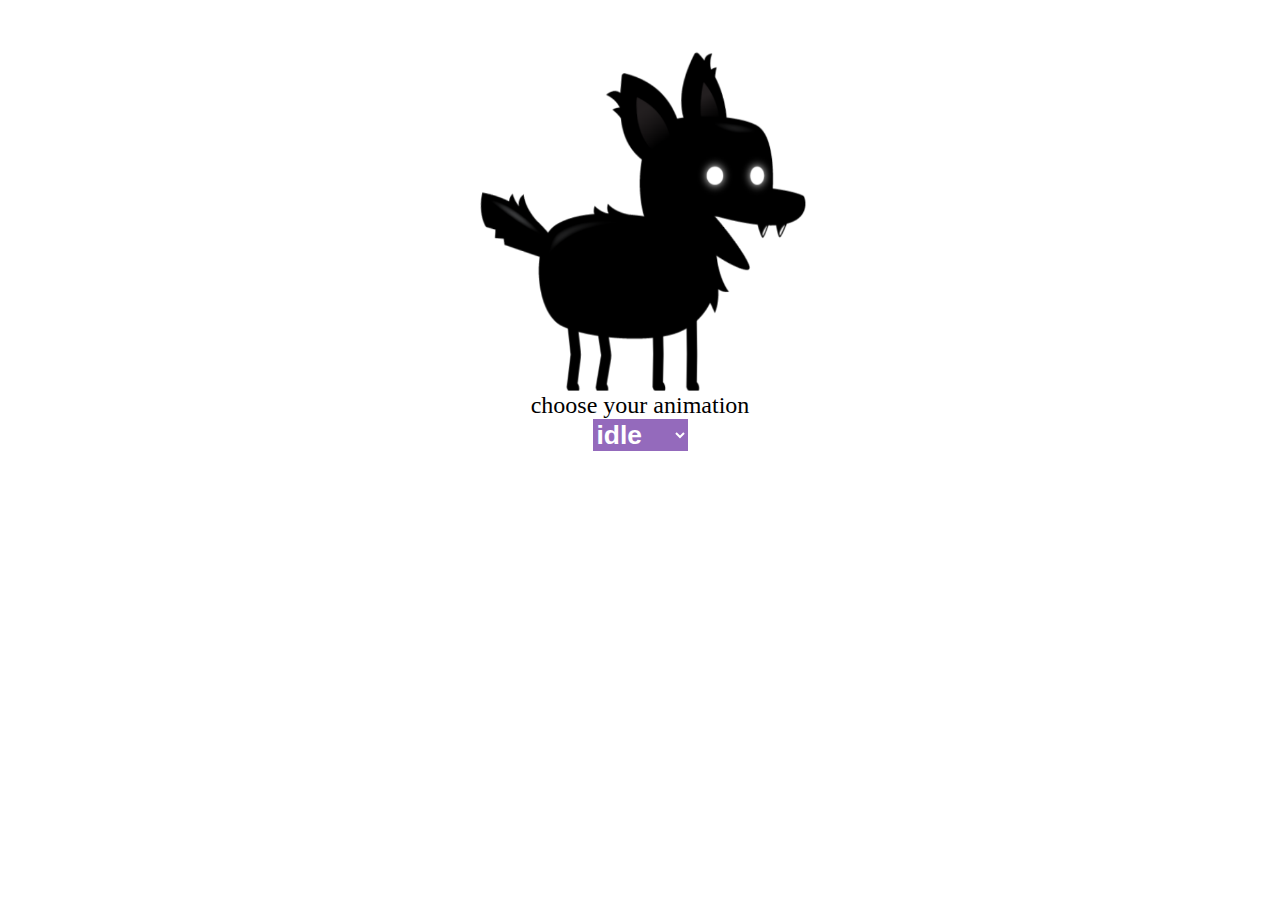
<file: index.html>
<!DOCTYPE html>
<html lang="en">
	<head>
		<meta charset="UTF-8">
		<meta http-equiv="X-UA-Compatible" content="IE=edge">
		<meta name="viewport" content="width=device-width, initial-scale=1.0">
		<title>jeuxvideo</title>
		<link rel="stylesheet" href="style.css">
	</head>
	<body>
		<canvas id="canvas1"></canvas>
		<div class="controls">
			<label for="animatyions">choose your animation</label>
			<select name="animations" id="animations">
				<option value="idle">idle</option>
				<option value="jump">jump</option>

				<option value="fall">fall</option>

				<option value="run">run</option>

				<option value="sit">sit</option>

				<option value="roll">roll</option>
				<option value="dizzy">dizzy</option>
				<option value="bite">bite</option>

				<option value="ko">ko</option>

				<option value="getHit">getHit</option>


			</select>
		</div>
		<script src="script.js"></script>
	</body>
</html>
</file>
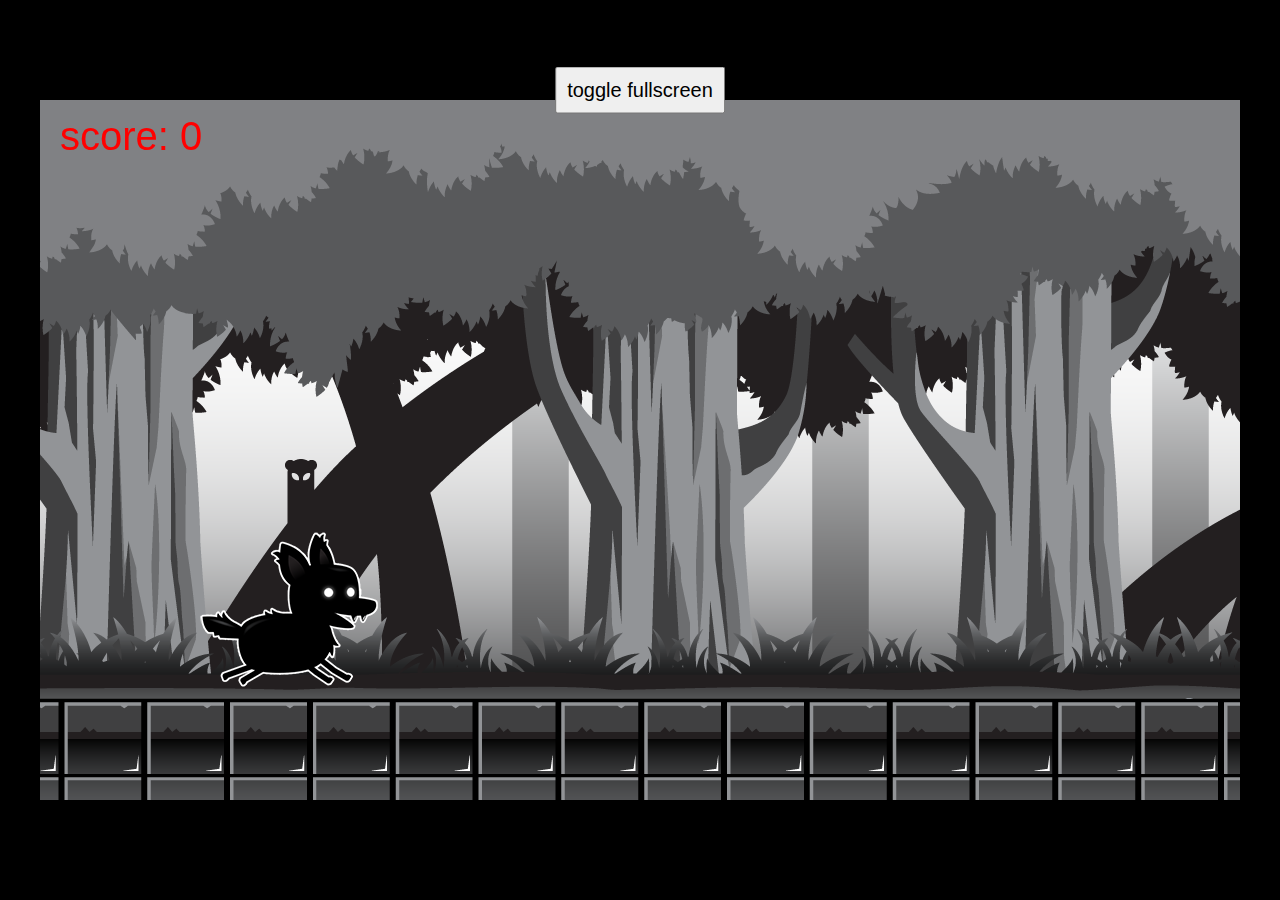
<file: 2dgame.html>
<!DOCTYPE html>
<html lang="en">
	<head>
		<meta charset="UTF-8">
		<meta http-equiv="X-UA-Compatible" content="IE=edge">
		<meta name="viewport" content="width=device-width, initial-scale=1.0">
		<title>2d game</title>

		<link rel="stylesheet" href="2dgame.css">
	</head>
	<body>
		<canvas id="canvas1"></canvas>
		<img src="./img/player.png" alt="" id="playerImage">
		<img src="./img/background/background_single.png" alt="" id="backgroundImage">
		<img src="./img/background/layer-5.png" alt="" id="platformImage">
		<img src="./img/enemy/enemy_1.png" alt="" id="enemyImage">
		<button id="buttonFullscreen">toggle fullscreen</button>

		<script src="2dgame.js"></script>
	</body>
</html>
</file>
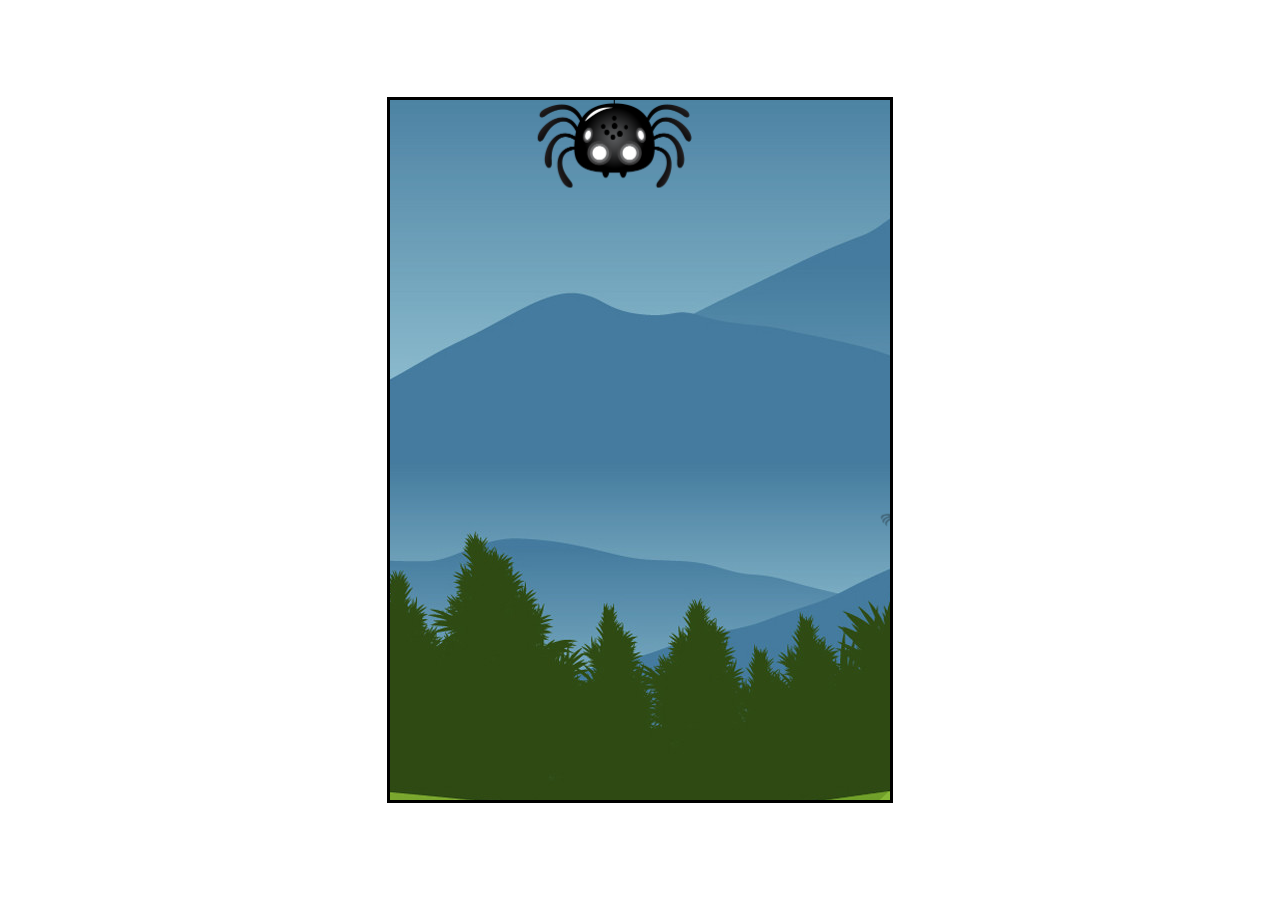
<file: enemyType.html>
<!DOCTYPE html>
<html lang="en">
	<head>
		<meta charset="UTF-8">
		<meta http-equiv="X-UA-Compatible" content="IE=edge">
		<meta name="viewport" content="width=device-width, initial-scale=1.0">
		<title>enemy type</title>
		<link rel="stylesheet" href="./enemyType.css">
	</head>
	<body>
		<canvas id="canvas6"></canvas>
		<img src="./img/enemy/enemy_ghost.png" id="ghost">
		<img src="./img/enemy/enemy_spider.png" id="spider">

		<img src="./img/enemy/enemy_worm.png" id="worm">


		<script src="./enemyType.js"></script>
	</body>
</html>
</file>
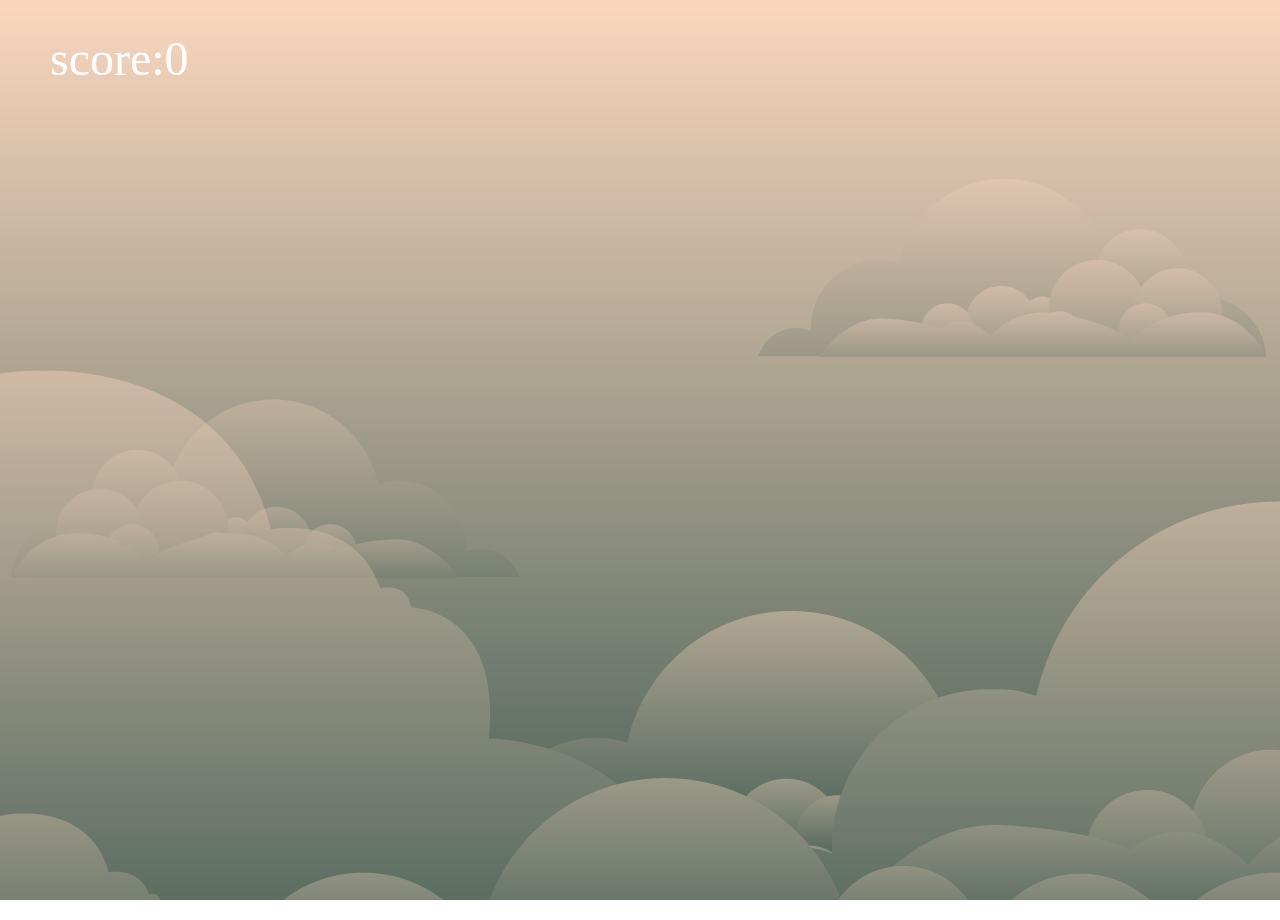
<file: game.html>
<!DOCTYPE html>
<html lang="en">
	<head>
		<meta charset="UTF-8">
		<meta http-equiv="X-UA-Compatible" content="IE=edge">
		<meta name="viewport" content="width=device-width, initial-scale=1.0">
		<title>Javascript game</title>
		<link rel="stylesheet" href="style.css">
	</head>
	<body>


		<canvas id="canvas5"></canvas>
		<canvas id="collisionCanvas"></canvas>

		<script src="game.js"></script>
	</body>
</html>
</file>
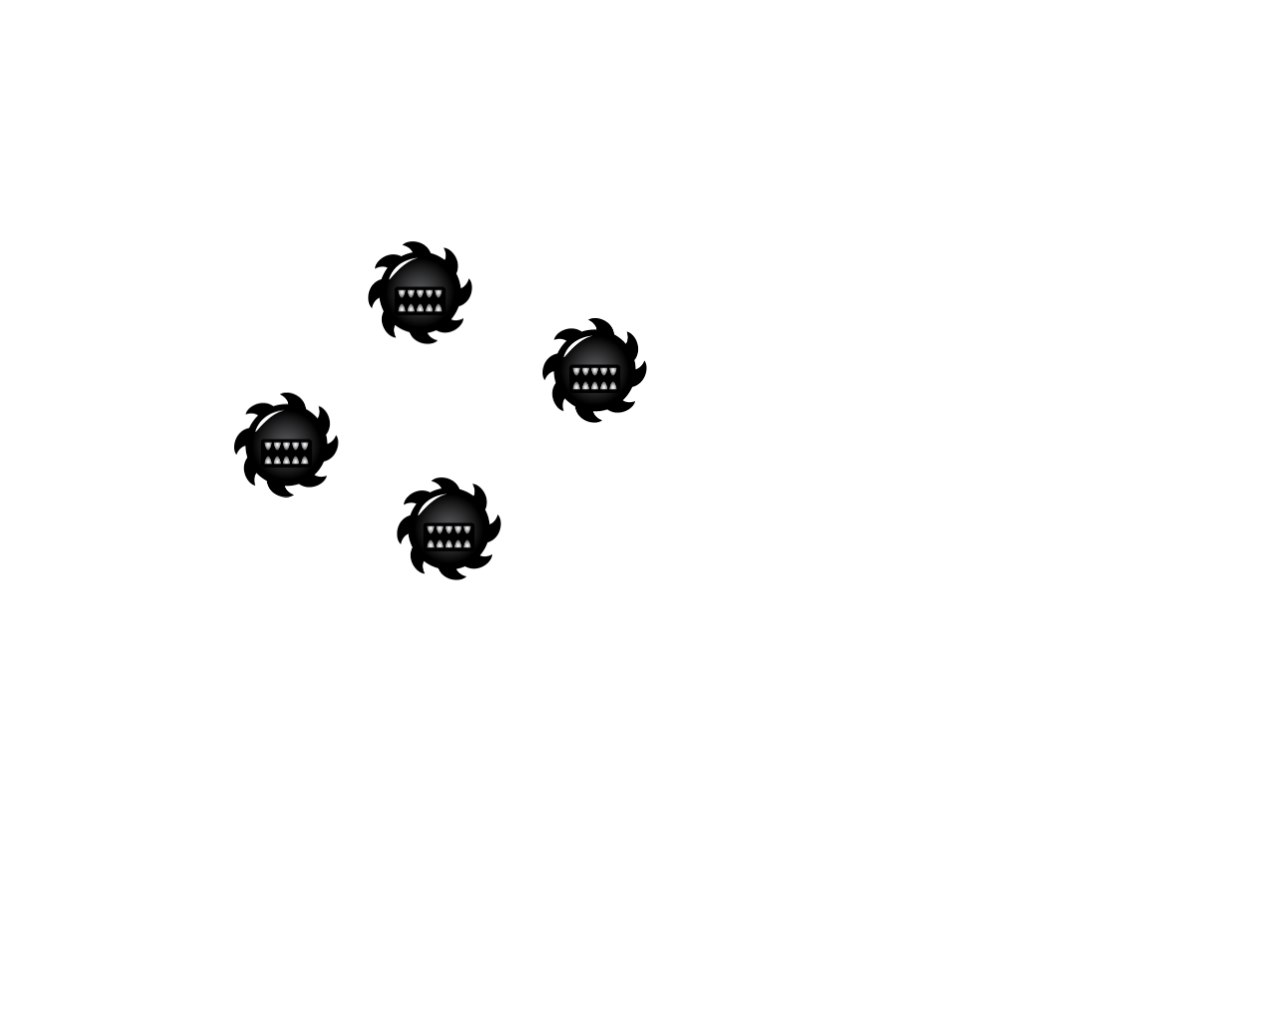
<file: movement.html>
<!DOCTYPE html>
<html lang="en">
	<head>
		<meta charset="UTF-8">
		<meta http-equiv="X-UA-Compatible" content="IE=edge">
		<meta name="viewport" content="width=device-width, initial-scale=1.0">
		<title>movement</title>
	</head>
	<body>
		<canvas id="canvas3"></canvas>


		<script src="movement4.js"></script>
	</body>
</html>
</file>
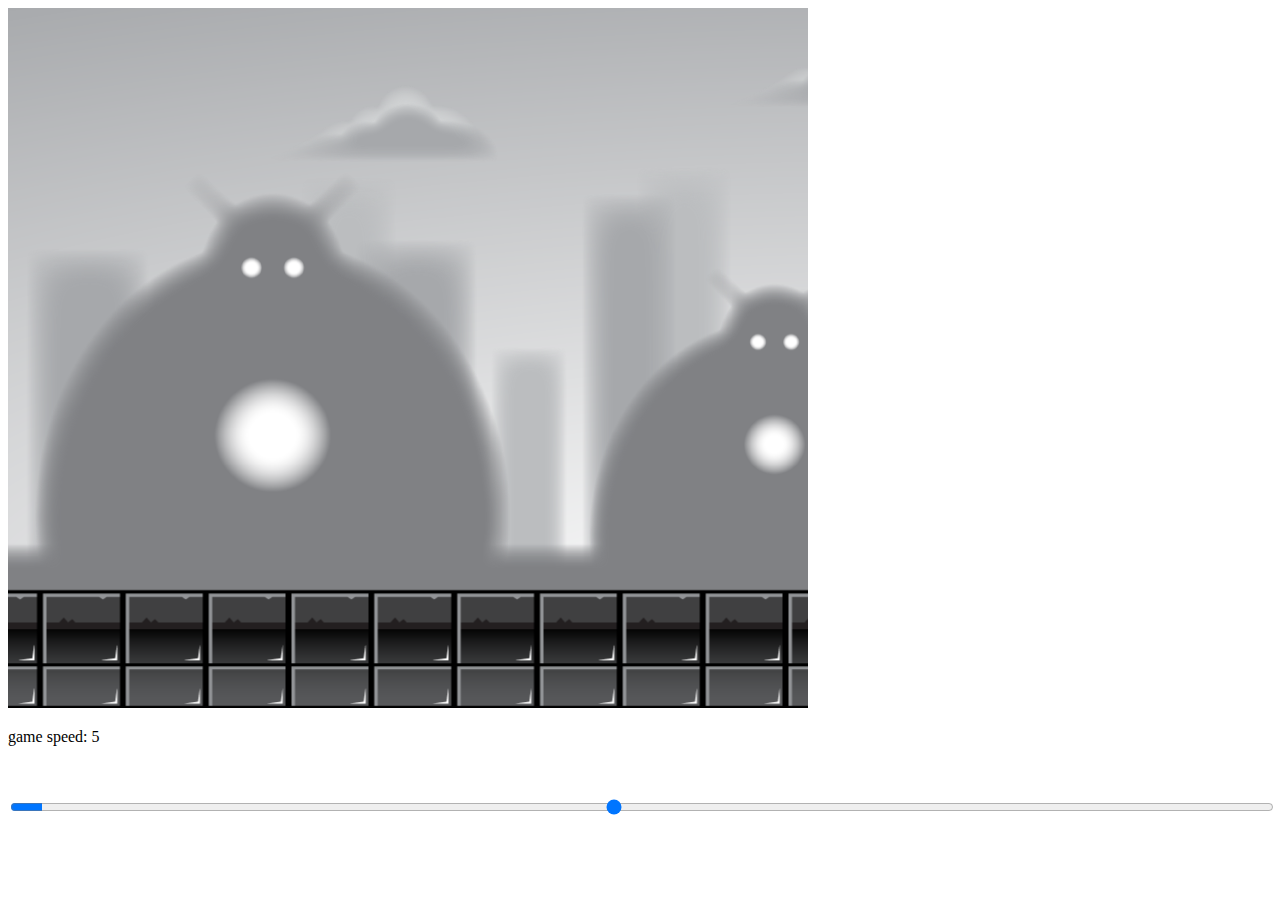
<file: parallax.html>
<!DOCTYPE html>
<html lang="en">
	<head>
		<meta charset="UTF-8">
		<meta http-equiv="X-UA-Compatible" content="IE=edge">
		<meta name="viewport" content="width=device-width, initial-scale=1.0">
		<title>layer</title>
		<link rel="stylesheet" href="style.css">
	</head>
	<body>
		<div id="container">
			<canvas id="canvas2"></canvas>
			<p>game speed:
				<span id="showGameSpeed"></span>
			</p>
			<input type="range" min="0" max="20" value="5" class="slider" id="slider">
		</div>

		<script src="parallax.js"></script>
	</body>
</html>
</file>
<file: style.css>
.controls,
.slider {
    display: flex;
    flex-direction: column;
    height: 10vh;
    align-content: center;
    align-items: center;
    font-size: 1.5em;
}

.container {
    /* position: absolute; */
    height: 100vh;
    display: flex;
    align-content: center;
    align-items: center;
    flex-direction: column;
}

.slider {
    /* height: 20vh; */
    width: 100%;
}

.controls select {
    font-size: 1.1em;
    border: none;
    background-color: rgb(148, 106, 188);
    color: white;
    font-weight: 900;
}

#canvas1 {
    display: flex;
    flex-direction: column;
    align-content: center;
    width: 30vw;
    margin: auto;

}

#canvas2,
#canvas3,
{
display: flex;
align-content: center;
width: 80vw;
border: .3em solid blue;
margin: auto;
height: 70vh;

}

#canvas4 {
    display: flex;
    align-content: center;
    width: 500px;
    border: .3em solid blue;
    margin: auto;
    height: 700px;

}


#canvas5 {
    position: absolute;
    width: 100%;
    height: 100%;
    left: 0;
    top: 0;
    background-image: url('./img/background/foggy.png');
}

#canvas6 {
    position: absolute;
    width: 100%;
    height: 100%;
    left: 0;
    top: 0;
}


img {
    display: none;
}


#collisionCanvas {
    cursor: url('./img/target.svg'), auto;
    opacity: 0;
}
</file>
<file: 2dgame.css>
* {
    margin: 0;
    padding: 0;
    box-sizing: border-box;
}

body {
    background-color: black;
}

#canvas1 {
    background-color: blue;
    top: 50%;
    left: 50%;
    position: absolute;
    transform: translate(-50%, -50%);
    border: 3px solid black;
    max-width: 100%;
    max-height: 100%;
}

#playerImage,
#enemyImage,
#backgroundImage,
#platformImage {
    display: none;
}

#buttonFullscreen {
    position: absolute;
    font-size: 20px;
    padding: 10px;
    top: 10%;
    left: 50%;
    transform: translate(-50%, -50%);
}
</file>
<file: enemyType.css>
* {
    padding: 0;
    margin: 0;
}

img {
    display: none;

}

#canvas6 {
    background: url('./img/background/Green-valley-with-mountains-background-Graphics-19610171-1.jpg') no-repeat;
    background-position: center center;
    /* display: flex;
    flex-direction: column; */
    position: absolute;

    width: 500px;
    height: 700px;
    top: 50%;
    border: 3px solid black;
    left: 50%;
    transform: translate(-50%, -50%);
    max-width: 100%;
    max-height: 100%;
}
</file>
